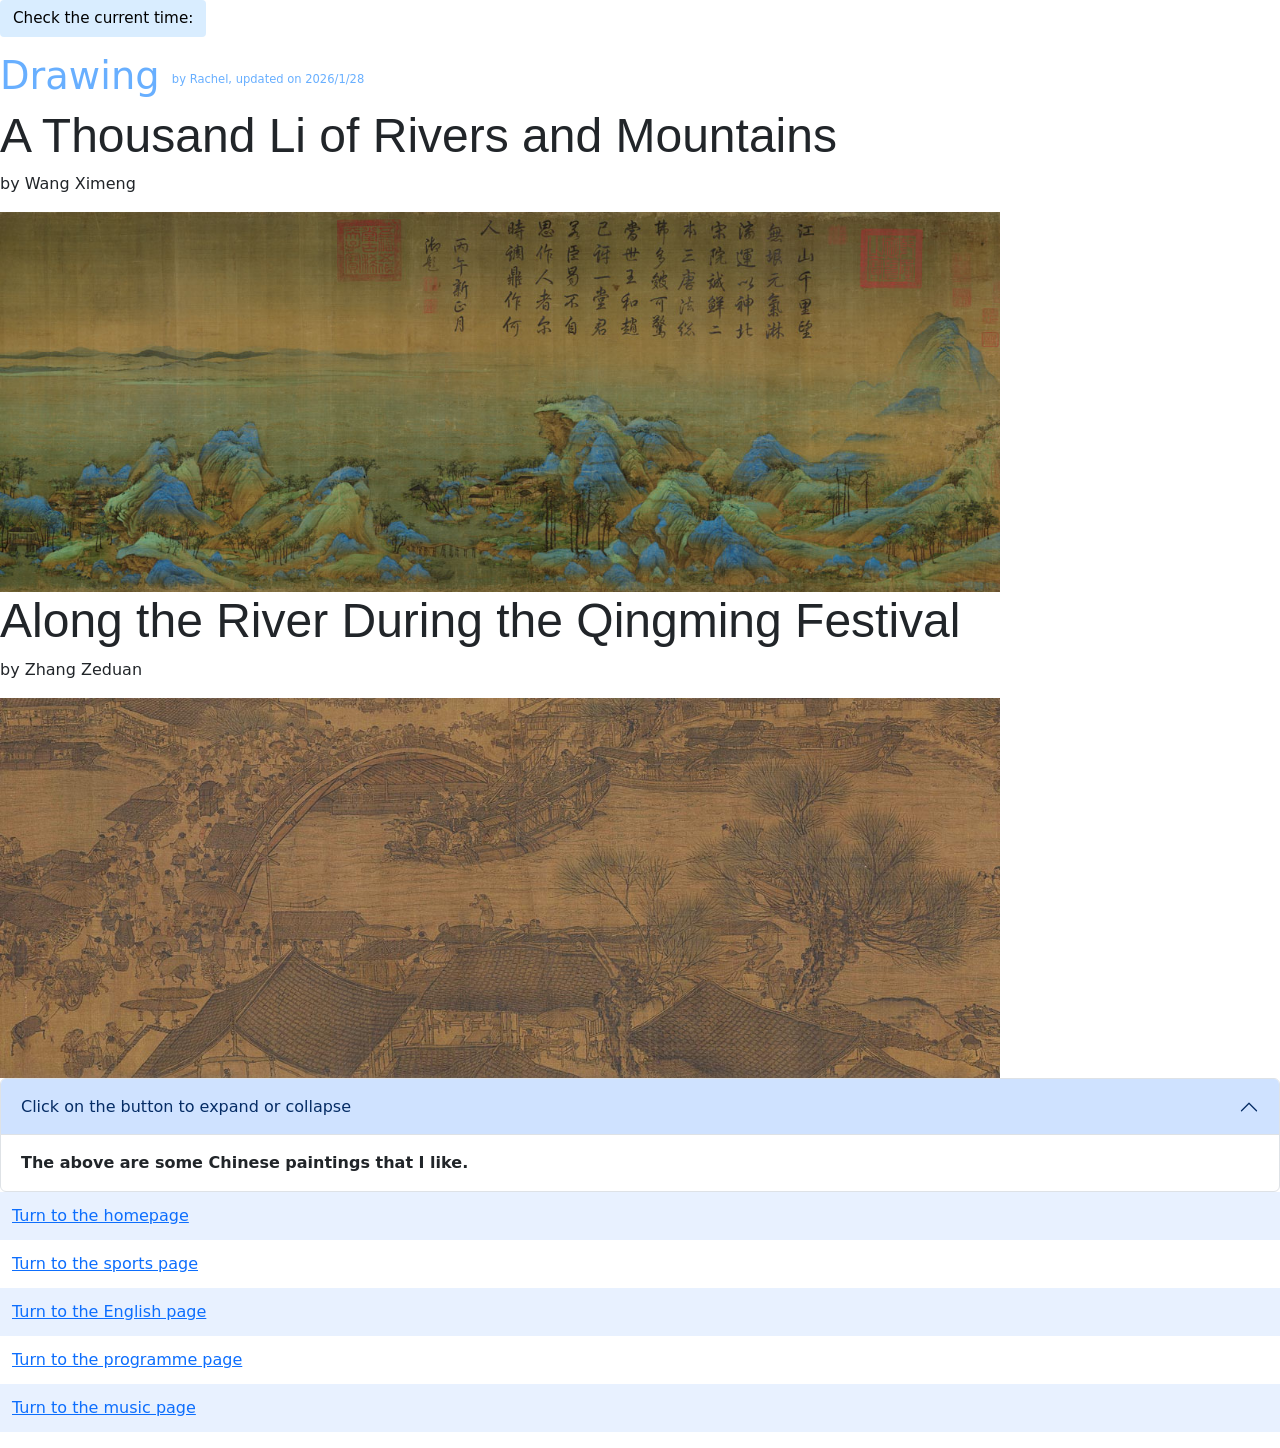
<file: drawing.html>
<!DOCTYPE html>

<html lang="en">

    <head>
        <link href="https://cdn.jsdelivr.net/npm/bootstrap@5.3.8/dist/css/bootstrap.min.css" rel="stylesheet" integrity="sha384-sRIl4kxILFvY47J16cr9ZwB07vP4J8+LH7qKQnuqkuIAvNWLzeN8tE5YBujZqJLB" crossorigin="anonymous">
        <script src="https://cdn.jsdelivr.net/npm/bootstrap@5.3.8/dist/js/bootstrap.bundle.min.js" integrity="sha384-FKyoEForCGlyvwx9Hj09JcYn3nv7wiPVlz7YYwJrWVcXK/BmnVDxM+D2scQbITxI" crossorigin="anonymous"></script>
        <link href="styles.css" rel="stylesheet">
        <title style="color:black; font-size:50px;"> Drawing </title>
    </head>

    <body>

        <button onclick="document.getElementById('demo').innerHTML=Date()">
            Check the current time:
        </button>
        <p id="demo"></p>

        <div class="div">

            <h2 style="color:#68AFFF; font-size:240%;"> Drawing <sup style="font-size:30%;"> by Rachel, updated on 2026/1/28</sup> </h2>

            <div class="part">
                <h1> A Thousand Li of Rivers and Mountains </h1>
                <p> by Wang Ximeng </p>
                <img src="AThousandLiOfRiversAndMountains.jpg" width="1000" height="380" alt="A Thousand Li of Rivers and Mountains">
            </div>

            <div class="part">
                <h1> Along the River During the Qingming Festival </h1>
                <p> by Zhang Zeduan </p>
                <img src="AlongTheRiverDuringTheQingmingFestival.jpg" width="1000" height="380" alt="Along the River During the Qingming Festival">
            </div>

            <div class="accordion" id="accordionExample">
                <div class="accordion-item">
                    <h2 class="accordion-header" id="headingOne">
                        <button class="accordion-button" type="button" data-bs-toggle="collapse" data-bs-target="#collapseOne" aria-expanded="true" aria-controls="collapseOne">
                            Click on the button to expand or collapse
                        </button>
                    </h2>
                    <div id="collapseOne" class="accordion-collapse collapse show" aria-labelledby="headingOne" data-bs-parent="#accordionExample">
                        <div class="accordion-body">
                            <p0><strong> The above are some Chinese paintings that I like. </strong></p0>
                        </div>
                    </div>
                </div>
            </div>

            <div class="part">

                <table>
                    <tr>
                        <td>
                            <a href="https://vigilant-waffle-q7g6r577rqqghxj5x-8080.app.github.dev/index.html" id="link"> Turn to the homepage </a>
                        </td>
                    </tr>
                    <tr>
                        <td>
                            <a href="https://vigilant-waffle-q7g6r577rqqghxj5x-8080.app.github.dev/sports.html" id="link"> Turn to the sports page </a>
                        </td>
                    </tr>
                    <tr>
                        <td>
                            <a href="https://vigilant-waffle-q7g6r577rqqghxj5x-8080.app.github.dev/english.html" id="link"> Turn to the English page </a>
                        </td>
                    </tr>
                    <tr>
                        <td>
                            <a href="https://vigilant-waffle-q7g6r577rqqghxj5x-8080.app.github.dev/programming.html" id="link"> Turn to the programme page </a>
                        </td>
                    </tr>
                    <tr>
                        <td>
                            <a href="https://vigilant-waffle-q7g6r577rqqghxj5x-8080.app.github.dev/music.html" id="link"> Turn to the music page </a>
                        </td>
                    </tr>
                </table>
            </div>

        </div>

    </body>

</html>
</file>
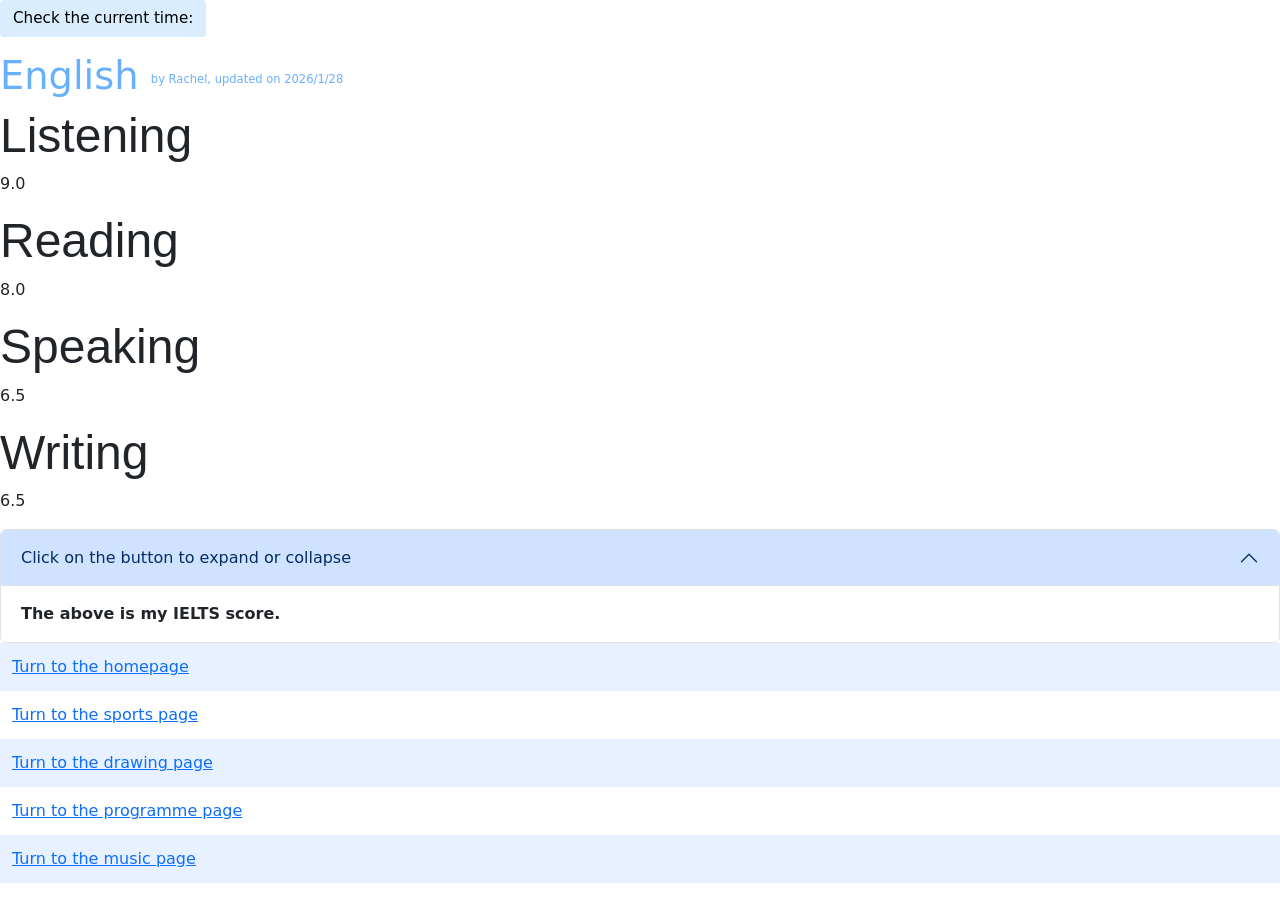
<file: english.html>
<!DOCTYPE html>

<html lang="en">

    <head>
        <link href="https://cdn.jsdelivr.net/npm/bootstrap@5.3.8/dist/css/bootstrap.min.css" rel="stylesheet" integrity="sha384-sRIl4kxILFvY47J16cr9ZwB07vP4J8+LH7qKQnuqkuIAvNWLzeN8tE5YBujZqJLB" crossorigin="anonymous">
        <script src="https://cdn.jsdelivr.net/npm/bootstrap@5.3.8/dist/js/bootstrap.bundle.min.js" integrity="sha384-FKyoEForCGlyvwx9Hj09JcYn3nv7wiPVlz7YYwJrWVcXK/BmnVDxM+D2scQbITxI" crossorigin="anonymous"></script>
        <link href="styles.css" rel="stylesheet">
        <title style="color:black; font-size:50px;"> English </title>
    </head>

    <body>

        <button onclick="document.getElementById('demo').innerHTML=Date()">
            Check the current time: 
        </button>
        <p id="demo"></p>

        <div class="div">

            <h2 style="color:#68AFFF; font-size:240%;"> English <sup style="font-size:30%;"> by Rachel, updated on 2026/1/28 </sup> </h2>

            <div class="part">
                <h1> Listening </h1>
                <p> 9.0 </p>
            </div>

            <div class="part">
                <h1> Reading </h1>
                <p> 8.0 </p>
            </div>

            <div class="part">
                <h1> Speaking </h1>
                <p> 6.5 </p>
            </div>

            <div class="part">
                <h1> Writing </h1>
                <p> 6.5 </p>
            </div>

            <div class="accordion" id="accordionExample">
                <div class="accordion-item">
                    <h2 class="accordion-header" id="headingOne">
                        <button class="accordion-button" type="button" data-bs-toggle="collapse" data-bs-target="#collapseOne" aria-expanded="true" aria-controls="collapseOne">
                            Click on the button to expand or collapse
                        </button>
                    </h2>
                    <div id="collapseOne" class="accordion-collapse collapse show" aria-labelledby="headingOne" data-bs-parent="#accordionExample">
                        <div class="accordion-body">
                            <strong> The above is my IELTS score. </strong>
                        </div>
                    </div>
                </div>
            </div>

            <div class="part">
                <table>
                    <tr>
                        <td>
                            <a href="https://vigilant-waffle-q7g6r577rqqghxj5x-8080.app.github.dev/index.html" id="link"> Turn to the homepage </a>
                        </td>
                    </tr>
                    <tr>
                        <td>
                            <a href="https://vigilant-waffle-q7g6r577rqqghxj5x-8080.app.github.dev/sports.html" id="link"> Turn to the sports page </a>
                        </td>
                    </tr>
                    <tr>
                        <td>
                            <a href="https://vigilant-waffle-q7g6r577rqqghxj5x-8080.app.github.dev/drawing.html" id="link"> Turn to the drawing page </a>
                        </td>
                    </tr>
                    <tr>
                        <td>
                            <a href="https://vigilant-waffle-q7g6r577rqqghxj5x-8080.app.github.dev/programming.html" id="link"> Turn to the programme page </a>
                        </td>
                    </tr>
                    <tr>
                        <td>
                            <a href="https://vigilant-waffle-q7g6r577rqqghxj5x-8080.app.github.dev/music.html" id="link"> Turn to the music page </a>
                        </td>
                    </tr>
                </table>

            </div>

        </div>

    </body>

</html>
</file>
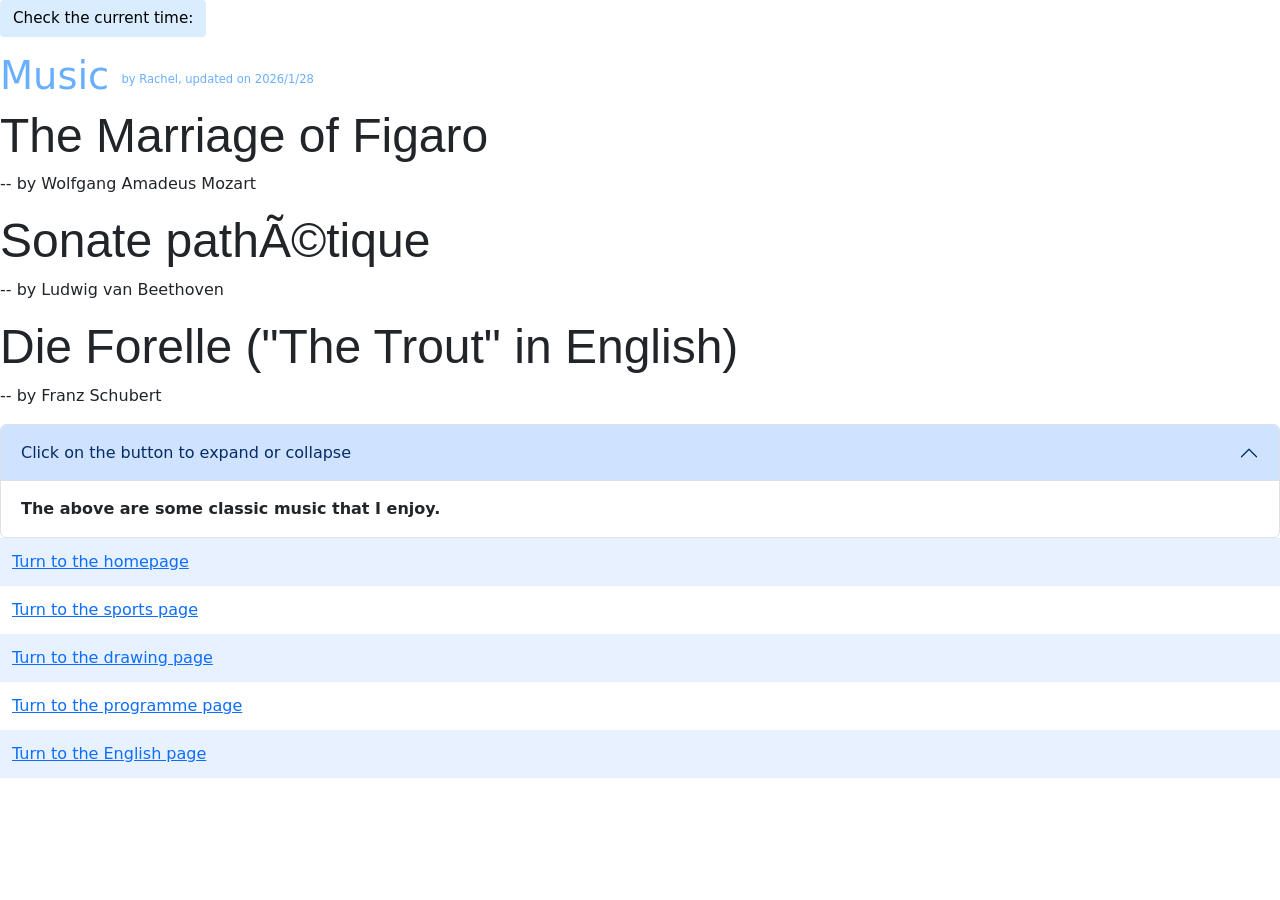
<file: music.html>
<!DOCTYPE html>

<html lang="en">

    <head>
        <link href="https://cdn.jsdelivr.net/npm/bootstrap@5.3.8/dist/css/bootstrap.min.css" rel="stylesheet" integrity="sha384-sRIl4kxILFvY47J16cr9ZwB07vP4J8+LH7qKQnuqkuIAvNWLzeN8tE5YBujZqJLB" crossorigin="anonymous">
        <script src="https://cdn.jsdelivr.net/npm/bootstrap@5.3.8/dist/js/bootstrap.bundle.min.js" integrity="sha384-FKyoEForCGlyvwx9Hj09JcYn3nv7wiPVlz7YYwJrWVcXK/BmnVDxM+D2scQbITxI" crossorigin="anonymous"></script>
        <link href="styles.css" rel="stylesheet">
        <title style="color:black; font-size:50px;"> Music </title>
    </head>

    <body>

        <button onclick="document.getElementById('demo').innerHTML=Date()">
            Check the current time:
        </button>
        <p id="demo"></p>

        <div class="div">

            <h2 style="color:#68AFFF; font-size:240%;"> Music <sup style="font-size:30%;"> by Rachel, updated on 2026/1/28 </sup> </h2>

            <div class="part">
                <h1> The Marriage of Figaro </h1>
                <p> -- by Wolfgang Amadeus Mozart </p>
            </div>

            <div class="part">
                <h1> Sonate pathétique </h1>
                <p> -- by Ludwig van Beethoven </p>
            </div>

            <div class="part">
                <h1> Die Forelle ("The Trout" in English) </h1>
                <p> -- by Franz Schubert </p>
            </div>

            <div class="accordion" id="accordionExample">
                <div class="accordion-item">
                    <h2 class="accordion-header" id="headingOne">
                        <button class="accordion-button" type="button" data-bs-toggle="collapse" data-bs-target="#collapseOne" aria-expanded="true" aria-controls="collapseOne">
                            Click on the button to expand or collapse
                        </button>
                    </h2>
                    <div id="collapseOne" class="accordion-collapse collapse show" aria-labelledby="headingOne" data-bs-parent="#accordionExample">
                        <div class="accordion-body">
                            <p0><strong> The above are some classic music that I enjoy. </strong></p0>
                        </div>
                    </div>
                </div>
            </div>

            <div class="part">
                <table>
                    <tr>
                        <td>
                            <a href="https://vigilant-waffle-q7g6r577rqqghxj5x-8080.app.github.dev/index.html" id="link"> Turn to the homepage </a>
                        </td>
                    </tr>
                    <tr>
                        <td>
                            <a href="https://vigilant-waffle-q7g6r577rqqghxj5x-8080.app.github.dev/sports.html" id="link"> Turn to the sports page </a>
                        </td>
                    </tr>
                    <tr>
                        <td>
                            <a href="https://vigilant-waffle-q7g6r577rqqghxj5x-8080.app.github.dev/drawing.html" id="link"> Turn to the drawing page </a>
                        </td>
                    </tr>
                    <tr>
                        <td>
                            <a href="https://vigilant-waffle-q7g6r577rqqghxj5x-8080.app.github.dev/programming.html" id="link"> Turn to the programme page </a>
                        </td>
                    </tr>
                    <tr>
                        <td>
                            <a href="https://vigilant-waffle-q7g6r577rqqghxj5x-8080.app.github.dev/english.html" id="link"> Turn to the English page </a>
                        </td>
                    </tr>
                </table>

            </div>

        </div>

    </body>

</html>
</file>
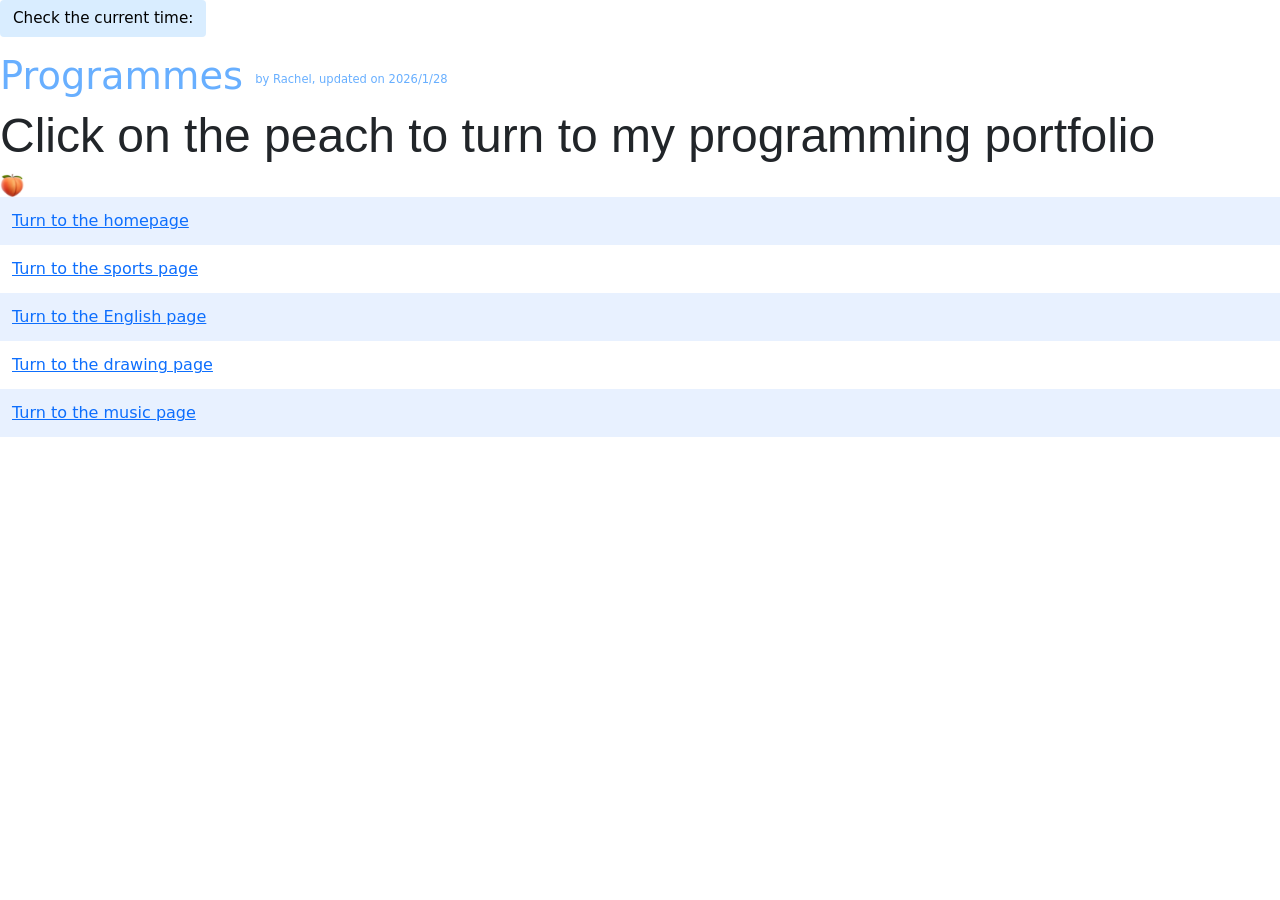
<file: programming.html>
<!DOCTYPE html>

<html lang="en">

    <head>
        <link href="https://cdn.jsdelivr.net/npm/bootstrap@5.3.8/dist/css/bootstrap.min.css" rel="stylesheet" integrity="sha384-sRIl4kxILFvY47J16cr9ZwB07vP4J8+LH7qKQnuqkuIAvNWLzeN8tE5YBujZqJLB" crossorigin="anonymous">
        <script src="https://cdn.jsdelivr.net/npm/bootstrap@5.3.8/dist/js/bootstrap.bundle.min.js" integrity="sha384-FKyoEForCGlyvwx9Hj09JcYn3nv7wiPVlz7YYwJrWVcXK/BmnVDxM+D2scQbITxI" crossorigin="anonymous"></script>
        <link href="styles.css" rel="stylesheet">
        <title style="color:black; font-size:50px;"> Programmes </title>
    </head>

    <body>

        <button onclick="document.getElementById('demo').innerHTML=Date()">
            Check the current time: 
        </button>
        <p id="demo"></p>

        <div class="div">

            <h2 style="color:#68AFFF; font-size:240%;"> Programmes <sup style="font-size:30%;"> by Rachel, updated on 2026/1/28 </sup> </h2>

            <div class="part">
                <h1> Click on the peach to turn to my programming portfolio </h1>
                <a href="https://github.com/rachel202508/My-CS50" style="color:darkblue;" id="link"> <img src="peach.png" alt="peach" style="width:25px; height:25px;"> </a>
            </div>

            <div class="part">
                <table>
                    <tr>
                        <td>
                            <a href="https://vigilant-waffle-q7g6r577rqqghxj5x-8080.app.github.dev/index.html" id="link"> Turn to the homepage </a>
                        </td>
                    </tr>
                    <tr>
                        <td>
                            <a href="https://vigilant-waffle-q7g6r577rqqghxj5x-8080.app.github.dev/sports.html" id="link"> Turn to the sports page </a>
                        </td>
                    </tr>
                    <tr>
                        <td>
                            <a href="https://vigilant-waffle-q7g6r577rqqghxj5x-8080.app.github.dev/english.html" id="link"> Turn to the English page </a>
                        </td>
                    </tr>
                    <tr>
                        <td>
                            <a href="https://vigilant-waffle-q7g6r577rqqghxj5x-8080.app.github.dev/drawing.html" id="link"> Turn to the drawing page </a>
                        </td>
                    </tr>
                    <tr>
                        <td>
                            <a href="https://vigilant-waffle-q7g6r577rqqghxj5x-8080.app.github.dev/music.html" id="link"> Turn to the music page </a>
                        </td>
                    </tr>
                </table>

            </div>

        </div>

    </body>
</html>
</file>
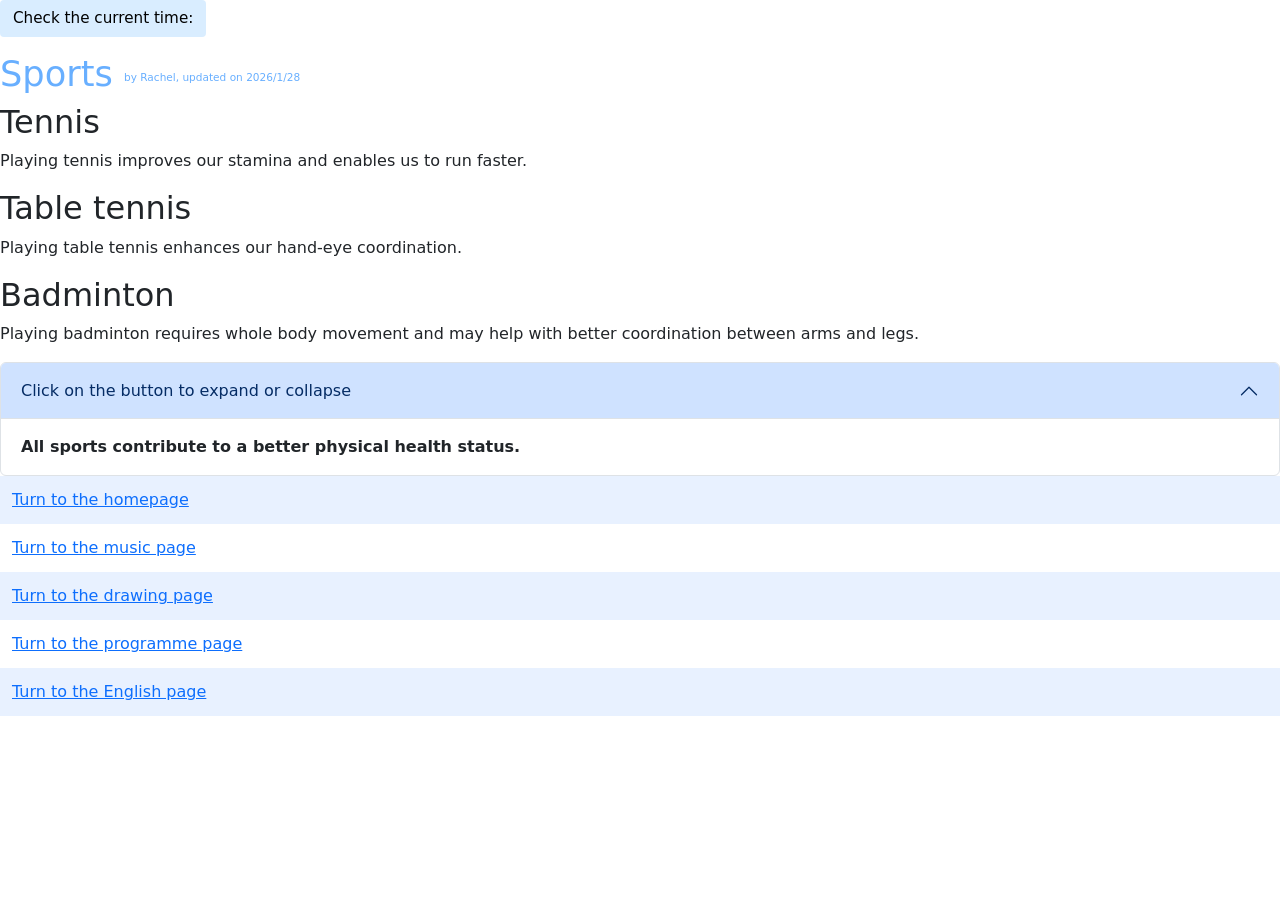
<file: sports.html>
<!DOCTYPE html>

<html lang="en">

    <head>
        <link href="https://cdn.jsdelivr.net/npm/bootstrap@5.3.8/dist/css/bootstrap.min.css" rel="stylesheet" integrity="sha384-sRIl4kxILFvY47J16cr9ZwB07vP4J8+LH7qKQnuqkuIAvNWLzeN8tE5YBujZqJLB" crossorigin="anonymous">
        <script src="https://cdn.jsdelivr.net/npm/bootstrap@5.3.8/dist/js/bootstrap.bundle.min.js" integrity="sha384-FKyoEForCGlyvwx9Hj09JcYn3nv7wiPVlz7YYwJrWVcXK/BmnVDxM+D2scQbITxI" crossorigin="anonymous"></script>
        <link href="styles.css" rel="stylesheet">
        <title style="color:black; font-size:50px;">Sports</title>
    </head>

    <body>

        <button onclick="document.getElementById('demo').innerHTML=Date()">
            Check the current time:
        </button>
        <p id="demo"></p>

        <div class="div">

            <h2 style="color:#68AFFF; font-size:220%;"> Sports <sup style="font-size:30%;"> by Rachel, updated on 2026/1/28 </sup> </h2>

            <div class="part">
                <h2>Tennis</h2>
                <p>Playing tennis improves our stamina and enables us to run faster.</p>
            </div>

            <div class="part">
                <h2>Table tennis</h2>
                <p>Playing table tennis enhances our hand-eye coordination.</p>
            </div>

            <div class="part">
                <h2>Badminton</h2>
                <p>Playing badminton requires whole body movement and may help with better coordination between arms and legs.</p>
            </div>

            <div class="accordion" id="accordionExample">
                <div class="accordion-item">
                    <h2 class="accordion-header" id="headingOne">
                        <button class="accordion-button" type="button" data-bs-toggle="collapse" data-bs-target="#collapseOne" aria-expanded="true" aria-controls="collapseOne">
                            Click on the button to expand or collapse
                        </button>
                    </h2>
                    <div id="collapseOne" class="accordion-collapse collapse show" aria-labelledby="headingOne" data-bs-parent="#accordionExample">
                        <div class="accordion-body">
                            <p0><strong>All sports contribute to a better physical health status.</strong></p0>
                        </div>
                    </div>
                </div>
            </div>

            <div class="part">
                <table>
                    <tr>
                        <td>
                            <a href="https://vigilant-waffle-q7g6r577rqqghxj5x-8080.app.github.dev/index.html" id="link"> Turn to the homepage </a>
                        </td>
                    </tr>
                    <tr>
                        <td>
                            <a href="https://vigilant-waffle-q7g6r577rqqghxj5x-8080.app.github.dev/music.html" id="link"> Turn to the music page </a>
                        </td>
                    </tr>
                    <tr>
                        <td>
                            <a href="https://vigilant-waffle-q7g6r577rqqghxj5x-8080.app.github.dev/drawing.html" id="link"> Turn to the drawing page </a>
                        </td>
                    </tr>
                    <tr>
                        <td>
                            <a href="https://vigilant-waffle-q7g6r577rqqghxj5x-8080.app.github.dev/programming.html" id="link"> Turn to the programme page </a>
                        </td>
                    </tr>
                    <tr>
                        <td>
                            <a href="https://vigilant-waffle-q7g6r577rqqghxj5x-8080.app.github.dev/english.html" id="link"> Turn to the English page </a>
                        </td>
                    </tr>
                </table>

            </div>

        </div>

    </body>

</html>
</file>
<file: styles.css>
body {
    background-color: #fff;
    color: #212529;
    font-size: 1rem;
    font-weight: 400;
    line-height: 1.5;
    margin: 0;
    text-align: left;
}

.container {
    margin-left: auto;
    margin-right: auto;
    padding-left: 15px;
    padding-right: 15px;
    text-align: center;
    width: 90%;
}

.header {
    background-color: #477bff;
    color: #fff;
    margin-bottom: 2rem;
    padding: 2rem 1rem;
    text-align: center;
}

.section {
    padding-bottom: 1rem;
    padding-left: 2rem;
    padding-right: 2rem;
    padding-top: 0.5rem;
}

.section:hover {
    background-color: #f5f5f5;
    transition: color 2s ease-in-out, background-color 0.15s ease-in-out;
}

h1 {
    font-family: 'Montserrat', sans-serif;
    font-size: 48px;
}

button, input[type="submit"] {
    background-color: #d9edff;
    border: 1px solid transparent;
    border-radius: 0.25rem;
    font-size: 0.95rem;
    font-weight: 400;
    line-height: 1.5;
    padding: 0.375rem 0.75rem;
    text-align: center;
    transition: color 0.15s ease-in-out, background-color 0.15s ease-in-out, border-color 0.15s ease-in-out, box-shadow 0.15s ease-in-out;
    vertical-align: middle;
}

input[type="text"], input[type="number"] {
    line-height: 1.8;
    width: 25%;
}

input[type="text"]:hover, input[type="number"]:hover {
    background-color: #f5f5f5;
    transition: color 2s ease-in-out, background-color 0.15s ease-in-out;
}

table {
    background-color: transparent;
    margin-bottom: 1rem;
    width: 100%;
}

table th,
table td {
    padding: 0.75rem;
    vertical-align: middle;
}

tbody tr:nth-of-type(odd) {
    background-color: rgb(179, 208, 255, 0.3)
}
</file>
